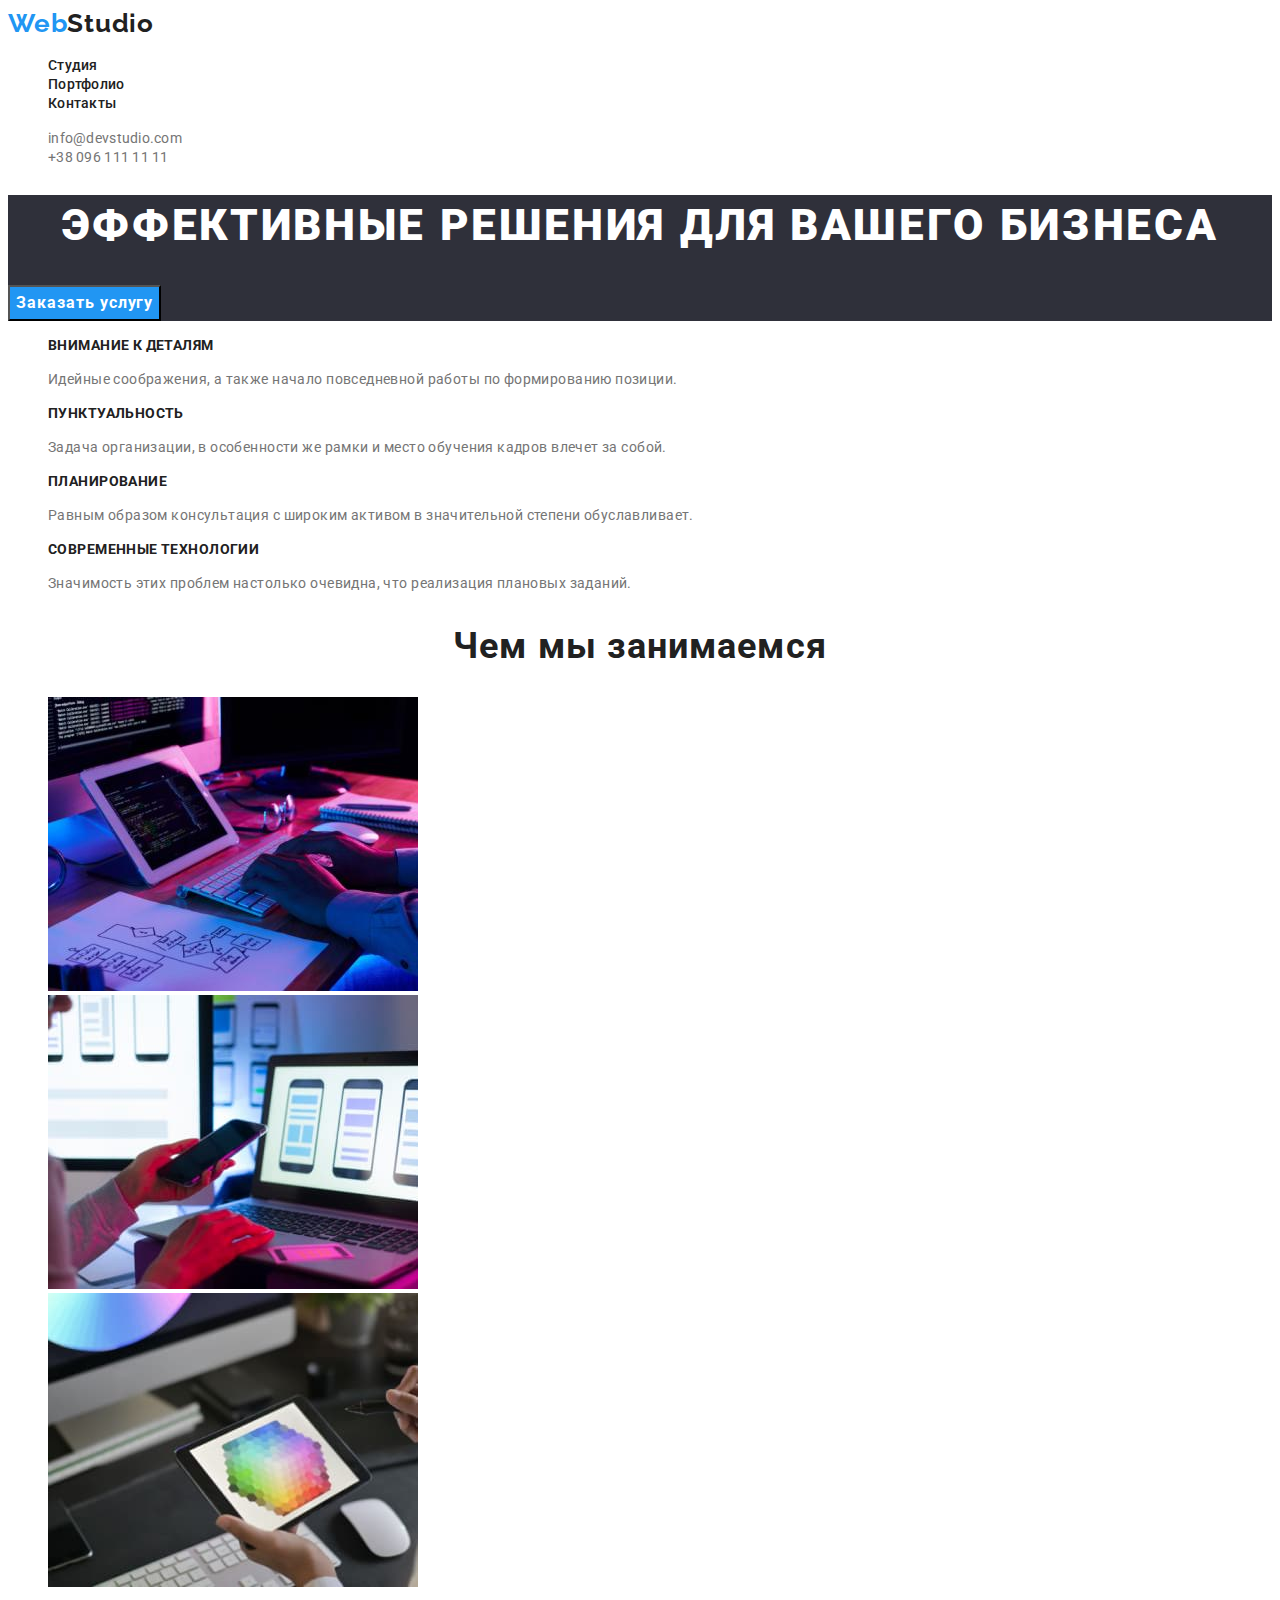
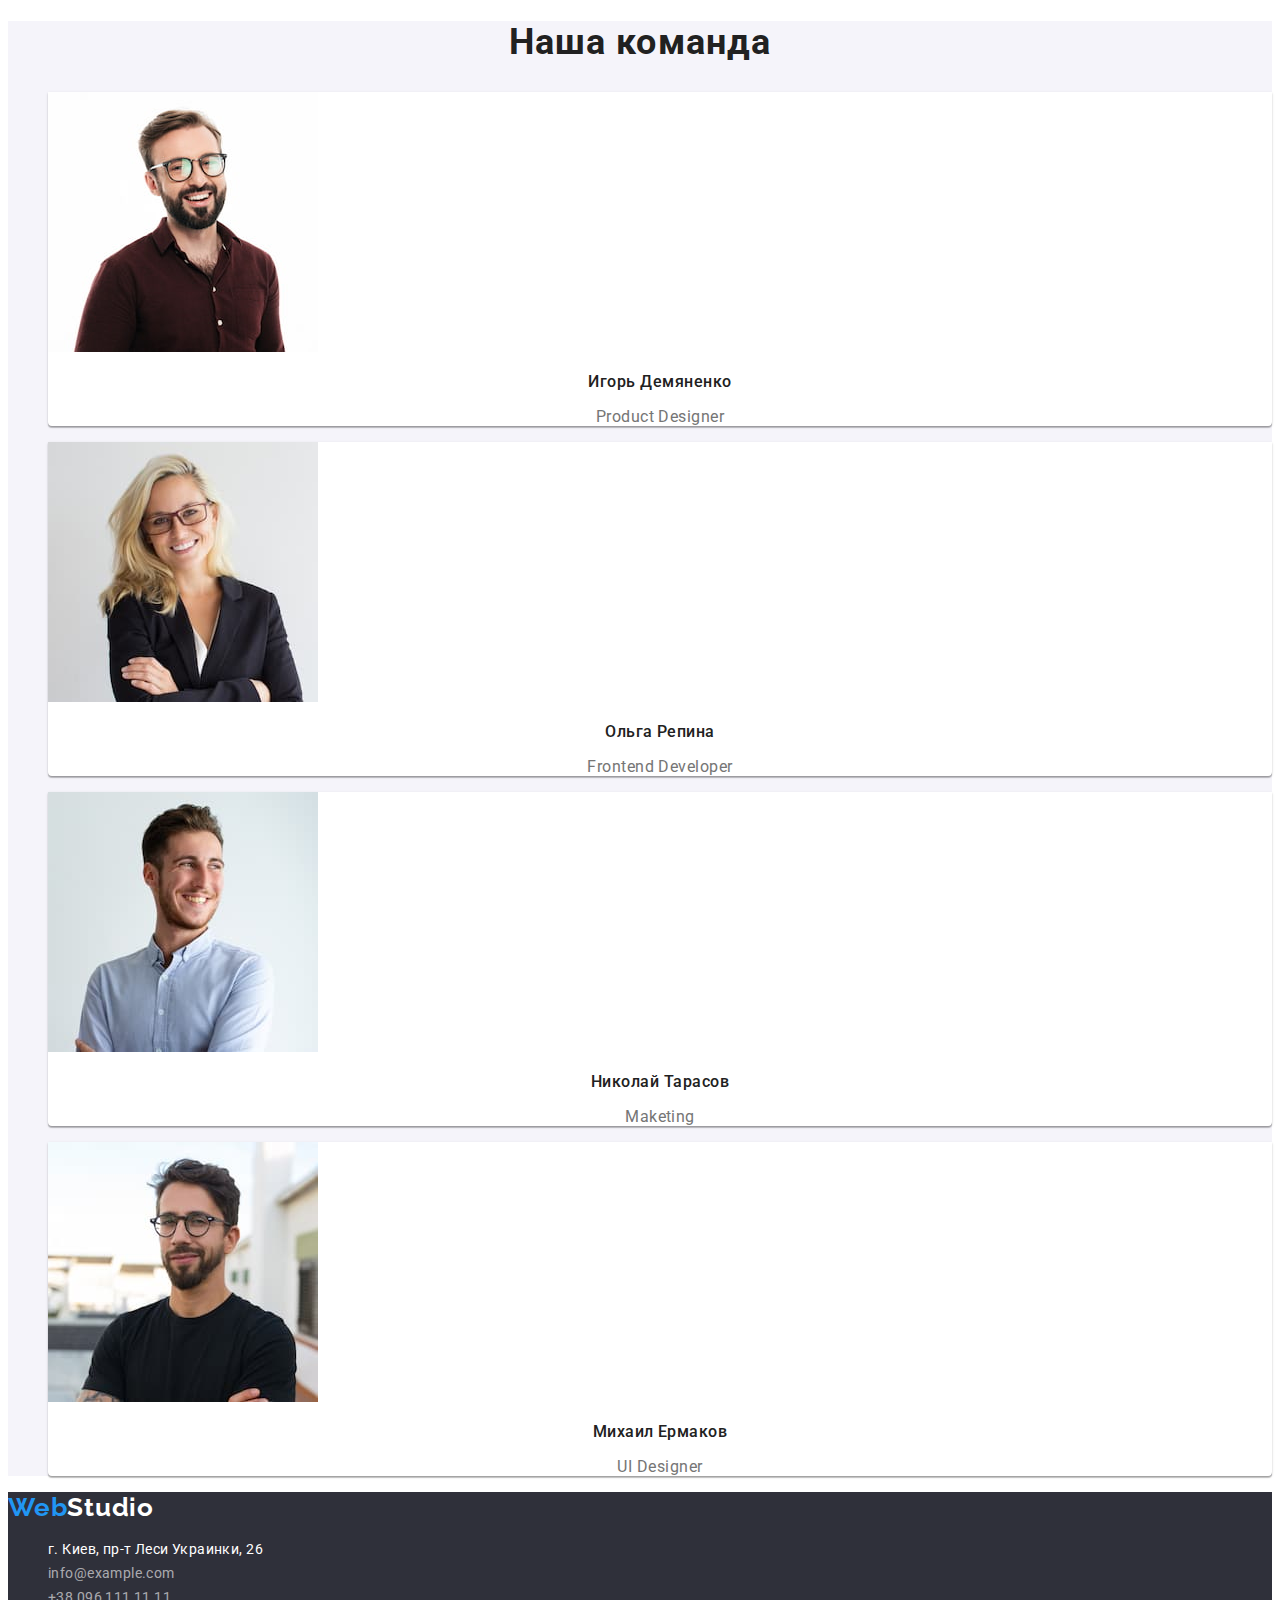
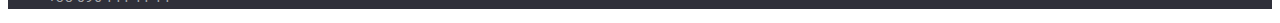
<file: index.html>
<!doctype html>
<html lang="ru">
<head>
  <meta charset="utf-8" />
  <title>Главная</title>
  <link rel="preconnect" href="https://fonts.googleapis.com">
  <link rel="preconnect" href="https://fonts.gstatic.com" crossorigin>
  <link href="https://fonts.googleapis.com/css2?family=Raleway:wght@700&family=Roboto:wght@400;500;700;900&display=swap"
    rel="stylesheet">
  <link rel="stylesheet" href="./css/styles.css" />
</head>
<body>
<header class="header">
  <nav>
    <a class="logo" href="index.html" lang="en"><span class="accent-logo">Web</span>Studio</a>
    <ul class="header-studio">
      <li><a class="studio" href="index.html">Студия</a></li>
      <li><a class="header-portfolio" href="portfolio.html">Портфолио</a></li>
      <li><a class="contacts" href="index.html">Контакты</a></li>
    </ul>
  </nav>
    <ul>
      <li><a class="mail" href="mailto:info@devstudio.com">info@devstudio.com</a></li>
      <li><a class="tel" href="tel:+380961111111">+38 096 111 11 11</a></li>
    </ul>
</header>
<main>
  <section class="shapka">
  <h1 class="zagolovok">Эффективные решения для вашего бизнеса</h1>
  <button class="usluga" type="button">Заказать услугу</button>
  </section>
  <section class="osobenosti">
    <h2 hidden>Наши особенности</h2>
    <ul>
    <li class="ft1">
      <h3 class="zag">Внимание к деталям</h3>
    <p class="zag-text">Идейные соображения, а также начало повседневной работы по формированию позиции.</p>
    </li>
   <li class="ft2">
      <h3 class="zag">Пунктуальность</h3>
    <p class="zag-text">Задача организации, в особенности же рамки и место обучения кадров влечет за собой.</p>
    </li>
    <li class="ft3">
      <h3 class="zag">Планирование</h3>
    <p class="zag-text">Равным образом консультация с широким активом в значительной степени обуславливает.</p>
  </li>
  <li class="ft4">
    <h3 class="zag">Современные технологии</h3>
    <p class="zag-text">Значимость этих проблем настолько очевидна, что реализация плановых заданий.</p>
  </li>
    </ul>
  </section>
  <section class="zanimaemsya">
    <h2 class="zagolovki">Чем мы занимаемся</h2>
      <ul>
     <li class="box1"><img src="./images/verstka.jpg" alt="Верстка" width="370" height="294"></li>
     <li class="box2"><img src="./images/develop.jpg" alt="Разроботка" width="370" height="294"></li>
     <li class="box3"><img src="./images/design.jpg" alt="Дизайн" width="370" height="294"></li>
      </ul>
  </section>
  <section class="komanda">
    <h2 class="nasha">Наша команда</h2>
    <ul>
      <li class="tm1">
        <img src="./images/Igor.jpg" alt="Igor Demyanenko" width="270" height="260">
        <h3 class="tm1-1">Игорь Демяненко</h3>
        <p class="tm-p" lang="en">Product Designer</p>
      </li>
      <li class="tm2">
        <img src="./images/Olga.jpg" alt="Olga Repina" width="270" height="260">
        <h3 class="tm1-1">Ольга Репина</h3>
        <p class="tm-p" lang="en">Frontend Developer</p>
      </li>
      <li class="tm3">
        <img src="./images/Nikolay.jpg" alt="Nikolay Tarasov" width="270" height="260">
        <h3 class="tm1-1">Николай Тарасов</h3>
        <p class="tm-p" lang="en">Maketing</p>
      </li>
      <li class="tm4">
        <img src="./images/Mikhail.jpg" alt="Mikhail Ermakov" width="270" height="260">
        <h3 class="tm1-1">Михаил Ермаков</h3>
        <p class="tm-p" lang="en">UI Designer</p>
      </li>
    </ul>
  </section>
</main>
<footer class="footer">
  <a class="logo1" href="index.html" lang="en"><span class="accent-logo1">Web</span>Studio</a>
  <address class="address">
    <ul>
      <li><a class="map" href="https://cutt.ly/DGddfy9" target="_blank" rel="noopener noreferrer">г. Киев, пр-т Леси
          Украинки,
          26</a></li>
      <li><a class="mail1" href="mailto:info@devstudio.com">info@example.com</a></li>
      <li><a class="tel1" href="tel:+380961111111">+38 096 111 11 11</a></li>
    </ul>
  </address>
</footer>
</body>
</html>
</file>
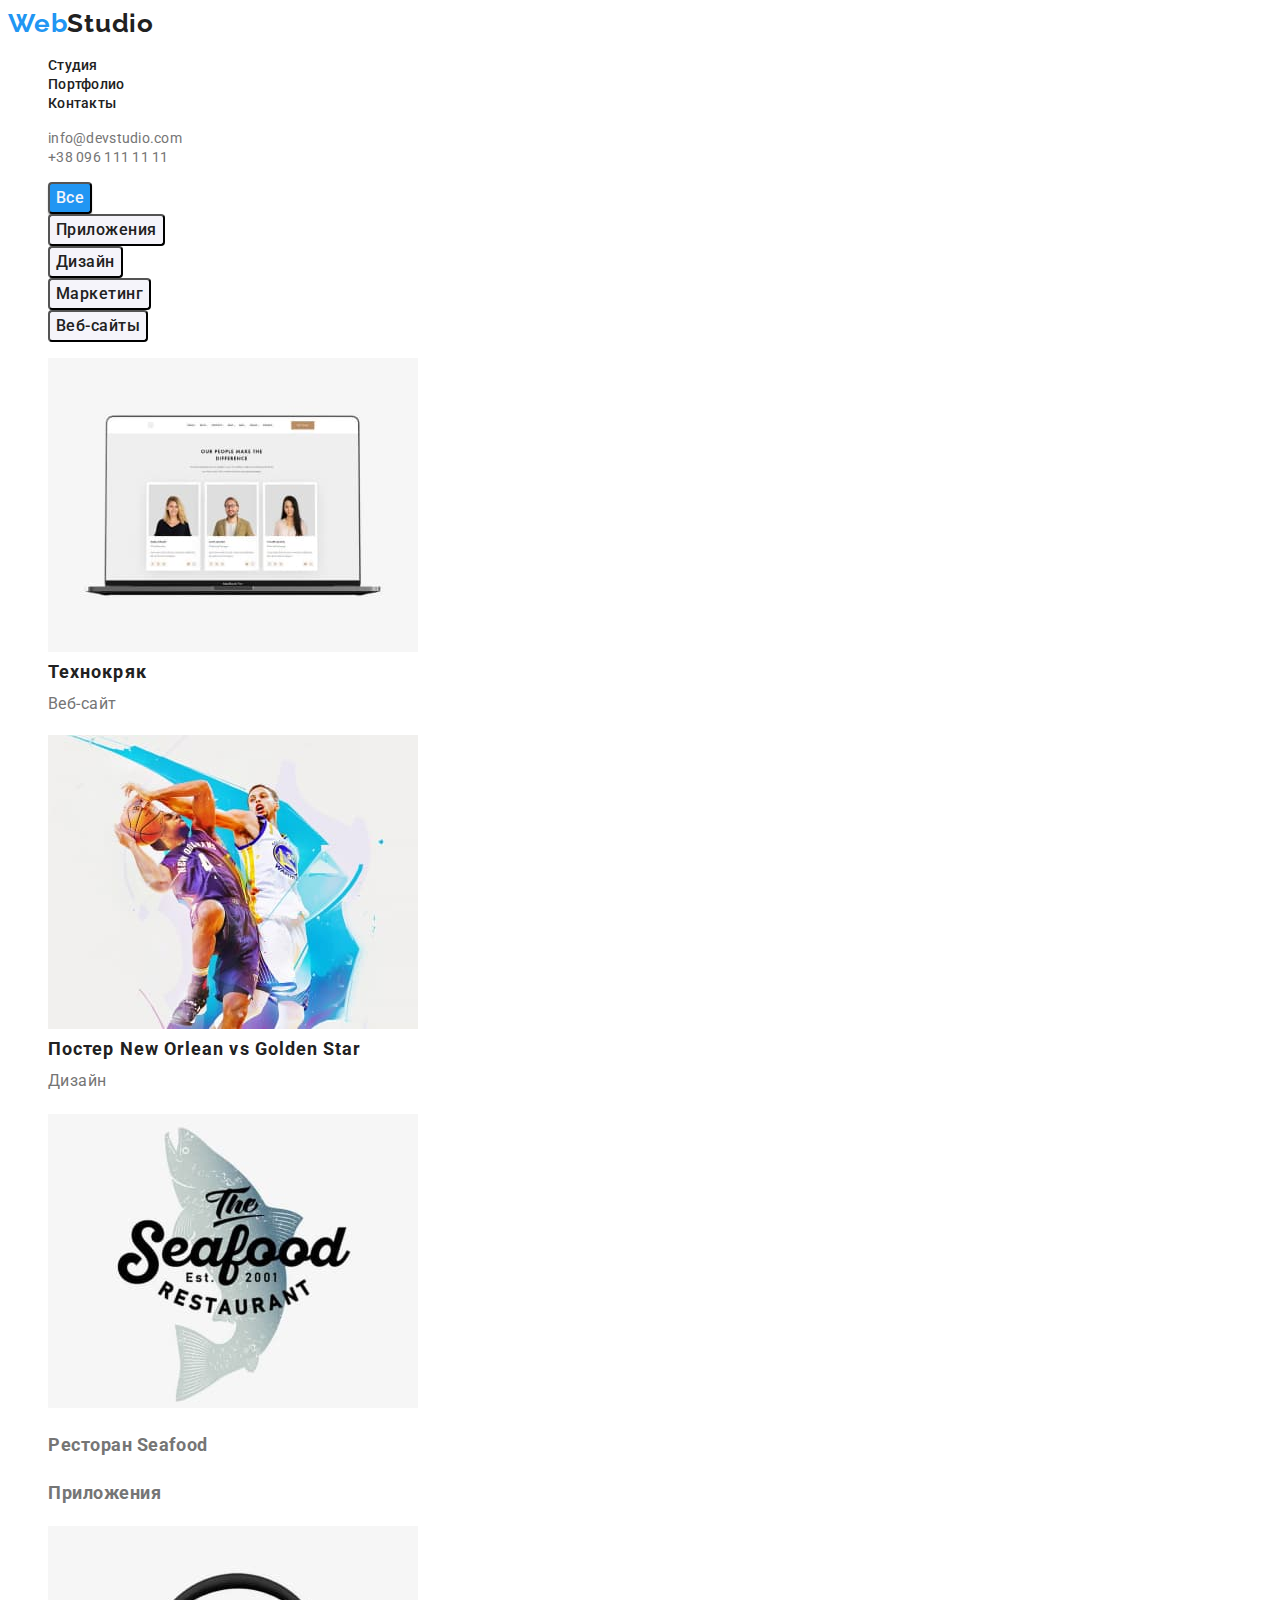
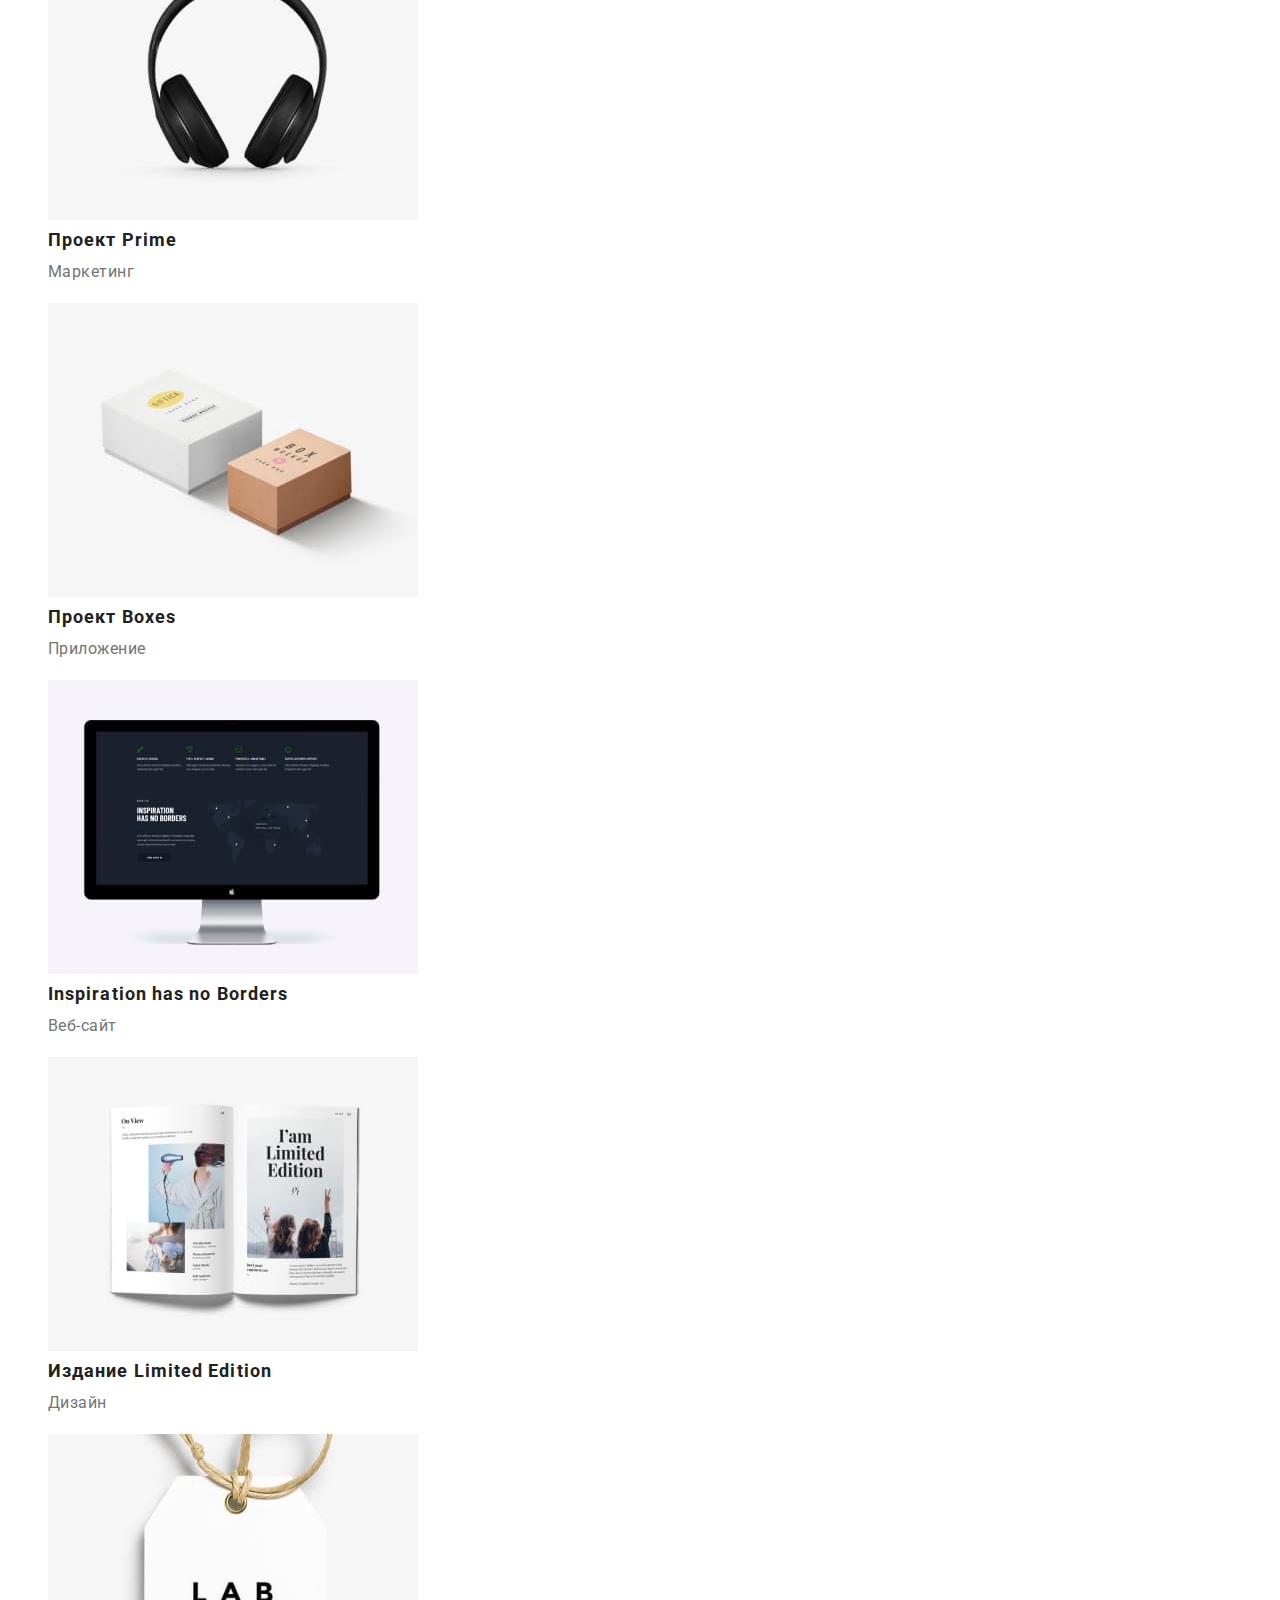
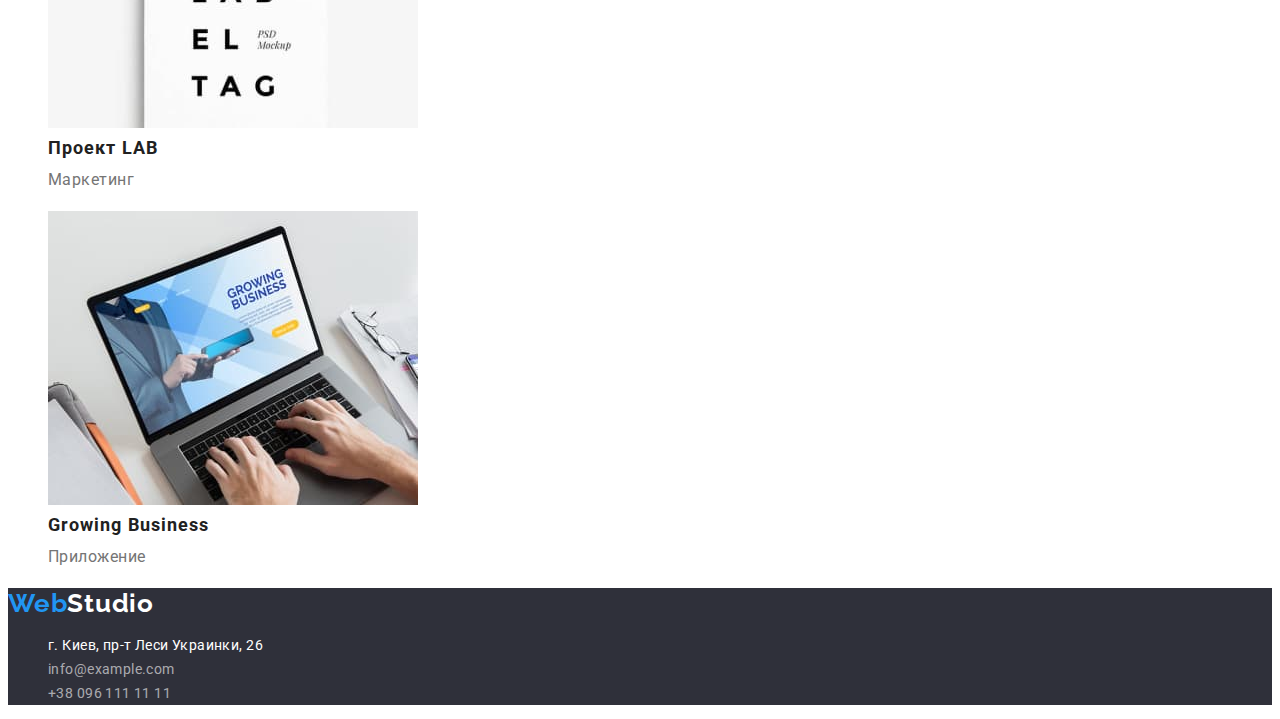
<file: portfolio.html>
<!doctype html>
<html lang="ru">
<head>
    <meta charset="utf-8" />
    <title>Портфолио</title>
    <link rel="preconnect" href="https://fonts.googleapis.com">
    <link rel="preconnect" href="https://fonts.gstatic.com" crossorigin>
    <link href="https://fonts.googleapis.com/css2?family=Raleway:wght@700&family=Roboto:wght@400;500;700;900&display=swap"
        rel="stylesheet">
    <link rel="stylesheet" href="./css/styles.css" />
</head>

<body>
    
    <header class="header">
        <nav>
            <a class="logo" href="index.html" lang="en"><span class="accent-logo">Web</span>Studio</a>
            <ul class="header-studio">
                <li><a class="studio" href="index.html">Студия</a></li>
                <li><a class="header-portfolio" href="portfolio.html">Портфолио</a></li>
                <li><a class="contacts" href="index.html">Контакты</a></li>
            </ul>
        </nav>
        <ul>
            <li><a class="mail" href="mailto:info@devstudio.com">info@devstudio.com</a></li>
            <li><a class="tel" href="tel:+380961111111">+38 096 111 11 11</a></li>
        </ul>
    </header>
    <main class="hero">
        <section>
            <ul class="filters">
                <li><button class="button primary" type="button">Все</button></li>
                <li><button class="button secondary" type="button">Приложения</button></li>
                <li><button class="button secondary" type="button">Дизайн</button></li>
                <li><button class="button secondary" type="button">Маркетинг</button></li>
                <li><button class="button secondary" type="button">Веб-сайты</button></li>
            </ul>
        </section>
        <section>
    <ul>
        <li>
            <a class="pg" href="">
            <img src="./images/portfolio.img/kryak.jpg"
             alt="Технокряк"
             width="370" />
            <h2 class="name-pg">Технокряк</h2>
            <p class="desc-p">Веб-сайт</p>
            </a>
        </li>
        <li>
            <a class="pg" href="">
                <img src="./images/portfolio.img/basket.jpg" 
                alt="Постер New Orlean vs Golden Star"
                width="370" />
                <h2 class="name-pg">Постер New Orlean vs Golden Star</h2>
                <p class="desc-p">Дизайн</p>
            </a><h2 class="name-pg">
                <p class="desc-p">
        </li>
        <li>
            <a  class="pg" href="">
                <img src="./images/portfolio.img/seafood.jpg" 
                alt="Ресторан Seafood"
                width="370" />
                <h2 class="name-pg">
                    <p class="desc-p">Ресторан Seafood</h2>
               <h2 class="name-pg">
                   <p class="desc-p">Приложения</p>
            </a>
        </li>
        <li>
            <a class="pg" href="">
                <img src="./images/portfolio.img/headphones.jpg" 
                alt="Проект Prime"
                width="370" />
                <h2 class="name-pg">Проект Prime</h2>
                 <p class="desc-p">Маркетинг</p>
            </a>
        </li>
        <li>
            <a class="pg" href="">
                <img src="./images/portfolio.img/box.jpg" 
                alt="Проект Boxes"
                width="370" />
                <h2 class="name-pg">Проект Boxes</h2>
                 <p class="desc-p">Приложение</p>
            </a>
        </li>
        <li>
            <a class="pg" href="">
                <img src="./images/portfolio.img/apple.jpg" 
                alt="Inspiration has no Borders"
                width="370" />
                <h2 class="name-pg">Inspiration has no Borders</h2>
                 <p class="desc-p">Веб-сайт</p>
            </a>
        </li>
        <li>
            <a class="pg" href="">
                <img src="./images/portfolio.img/limited.jpg" 
                alt="Издание Limited Edition"
                width="370" />
                <h2 class="name-pg">Издание Limited Edition</h2>
                 <p class="desc-p">Дизайн</p>
            </a>
        </li>
        <li>
            <a class="pg" href="">
                <img src="./images/portfolio.img/lab.jpg" 
                alt="Проект LAB"
                width="370" />
                <h2 class="name-pg">Проект LAB</h2>
                <p class="desc-p">Маркетинг</p>
            </a>
        </li>
        <li>
            <a class="pg" href="">
                <img src="./images/portfolio.img/growing.jpg" 
                alt="Growing Business"
                width="370" />
               <h2 class="name-pg">Growing Business</h2>
                <p class="desc-p">Приложение</p>
            </a>
        </li>
    </ul>
    
        </section>
    </main>
    <footer class="footer">
        <a class="logo1" href="index.html" lang="en"><span class="accent-logo1">Web</span>Studio</a>
        <address class="address">
            <ul>
                <li><a class="map" href="https://cutt.ly/DGddfy9" target="_blank" rel="noopener noreferrer">г. Киев, пр-т Леси Украинки,
                        26</a></li>
                <li><a class="mail1" href="mailto:info@devstudio.com">info@example.com</a></li>
                <li><a class="tel1" href="tel:+380961111111">+38 096 111 11 11</a></li>
            </ul>
        </address>
    </footer>
    </body>
    </html>
</file>
<file: css/styles.css>
body {
font-family: 'Roboto';
background: #FFFFFF;
text-decoration: none;
}
ul {
    list-style: none;
    text-decoration: none;
}
.header {

}
.logo {

color: #212121;
font-family: 'Raleway';
font-weight: 700;
font-size: 26px;
line-height: 31px;
letter-spacing: 0.03em;
text-decoration: none;
}
.accent-logo {

    color: #2196F3;
}
.header-studio {
   
}
.studio {
    
    font-weight: 500;
    font-size: 14px;
    line-height: 16px;
    letter-spacing: 0.02em;
    text-decoration: none;
    color: #212121;
}
.studio:focus,
.studio:hover {
    color: #2196F3;
}
.header-portfolio {


font-weight: 500;
font-size: 14px;
line-height: 16px;
letter-spacing: 0.02em;
text-decoration: none;
color: #212121;

}
.header-portfolio:focus,
.header-portfolio:hover {
    color: #2196F3;
}
.contacts {

font-weight: 500;
font-size: 14px;
line-height: 16px;
letter-spacing: 0.02em;
text-decoration: none;
color: #212121;
}
.contacts:focus,
.contacts:hover {
    color: #2196F3;
}
.mail {

font-weight: 500px;
font-size: 14px;
line-height: 16px;
letter-spacing: 0.02em;
text-decoration: none;
color: #757575;
}
.tel {

font-weight: 500px;
font-size: 14px;
line-height: 16px;
letter-spacing: 0.02em;
text-decoration: none;
color: #757575;
}

.hero {

}
.filters {
font-family: inherit;
font-weight: 500;
font-size: 16px;
line-height: 26px;
letter-spacing: 0.03em;

color: #212121;
}
.button {
    background-color: white;
    cursor: pointer;
    font-family: inherit;
}
.button.primary {
    background: #2196F3; 
    color: #F5F4FA;   
    box-shadow: 0px 3px 1px rgba(0, 0, 0, 0.1),
    0px 1px 2px rgba(0, 0, 0, 0.08),
    0px 2px 2px rgba(0, 0, 0, 0.12);
    border-radius: 4px;
    font-weight: 500;
    font-size: 16px;
    line-height: 26px;
    font-family: inherit;
    text-align: center;
    letter-spacing: 0.03em;
 
}
.button.secondary {
    background: #F5F4FA;
    border-radius: 4px;
    font-weight: 500;
    font-size: 16px;
    line-height: 26px;
    font-family: inherit;
    text-align: center;
    letter-spacing: 0.03em;
    
    color: #212121;
}
.button:hover,
.button:focus {
    background-color:  #2196F3;
    color: #F5F4FA;
    font-family: inherit;
}
.pg {
text-decoration: none;
}

.footer {
    background: #2F303A;
}
.name-pg {
    font-size: 18px;
    line-height: 2px;    
    letter-spacing: 0.06em;
    
    color: #212121;
}
.desc-p {

    line-height: 30px;    
    letter-spacing: 0.03em;
    
    color: #757575;
}
.address {
    font-style: normal;
    font-size: 14px;
    line-height: 24px;
    text-decoration: none;
    letter-spacing: 0.03em;
    
}
.map{

    font-size: 14px;
    line-height: 24px;
    
    letter-spacing: 0.03em;
    text-decoration: none;
    color: #FFFFFF;
}
.mail1 {
font-size: 14px;
line-height: 24px;
text-decoration: none;
letter-spacing: 0.03em;

color: rgba(255, 255, 255, 0.6);
}
.tel1 {

font-size: 14px;
line-height: 24px;
text-decoration: none;
letter-spacing: 0.03em;

color: rgba(255, 255, 255, 0.6);
}
.logo1 {
color:white;
font-family: 'Raleway';
font-weight: 700;
font-size: 26px;
line-height: 31px;
letter-spacing: 0.03em;
text-decoration: none;
}
.accent-logo1 {
    
    color: #2196F3;
}
.shapka {
   
    
    background: #2F303A;
}
.zagolovki {
    
    font-weight: 700;
    font-size: 36px;
    line-height: 42px;
    text-align: center;
    letter-spacing: 0.03em;
    
    color: #212121;
}
.zagolovok {
   
    font-weight: 900;
    font-size: 44px;
    line-height: 60px;
    
    text-align: center;
    letter-spacing: 0.06em;
    text-transform: uppercase;
    
    color: #FFFFFF;
}
.usluga,
.usluga:hover {
   
    font-family: inherit;
    font-weight: 700;
    font-size: 16px;
    line-height: 30px;
    
    display: flex;
    align-items: center;
    text-align: center;
    letter-spacing: 0.06em;
    background-color: #2196F3;
    color: #FFFFFF;
}
.osobenosti {

    }
    .ft1 {

    }
    .ft2 {

    }
    .ft3 {

    }
    .ft4 {
    }
.zag {
    font-weight: 700;
    font-size: 14px;
    line-height: 16px;
    letter-spacing: 0.03em;
    text-transform: uppercase;
    
    color: #212121;
}
.zag-text {
    font-size: 14px;
    line-height: 24px;

    letter-spacing: 0.03em;
    
    color: #757575;
}
.zanimaemsya {

}
.nasha {
   
    font-weight: 700;
    font-size: 36px;
    line-height: 42px;
    text-align: center;
    letter-spacing: 0.03em;
    
    color: #212121;
}
.box1 {
   
    }
.box2 {

}
.box3 {

}
.komanda {
   
        background: #F5F4FA;

}
.tm1 {

background: #FFFFFF;
box-shadow: 0px 1px 3px rgba(0, 0, 0, 0.12),
0px 1px 1px rgba(0, 0, 0, 0.14),
0px 2px 1px rgba(0, 0, 0, 0.2);
border-radius: 0px 0px 4px 4px;
}
.tm2 {

background: #FFFFFF;
box-shadow: 0px 1px 3px rgba(0, 0, 0, 0.12),
0px 1px 1px rgba(0, 0, 0, 0.14),
0px 2px 1px rgba(0, 0, 0, 0.2);
border-radius: 0px 0px 4px 4px;
}
.tm3 {

background: #FFFFFF;
box-shadow: 0px 1px 3px rgba(0, 0, 0, 0.12),
0px 1px 1px rgba(0, 0, 0, 0.14),
0px 2px 1px rgba(0, 0, 0, 0.2);
border-radius: 0px 0px 4px 4px;
}
.tm4 {
   
background: #FFFFFF;

box-shadow: 0px 1px 3px rgba(0, 0, 0, 0.12),
0px 1px 1px rgba(0, 0, 0, 0.14),
0px 2px 1px rgba(0, 0, 0, 0.2);
border-radius: 0px 0px 4px 4px;
}
.tm1-1 {
    font-weight: 500;
    font-size: 16px;
    line-height: 19px;
    
    text-align: center;
    letter-spacing: 0.03em;
    
    color: #212121;
}
.tm-p {
   
    line-height: 19px;
    
    text-align: center;
    letter-spacing: 0.03em;
    
    color: #757575;
</file>
